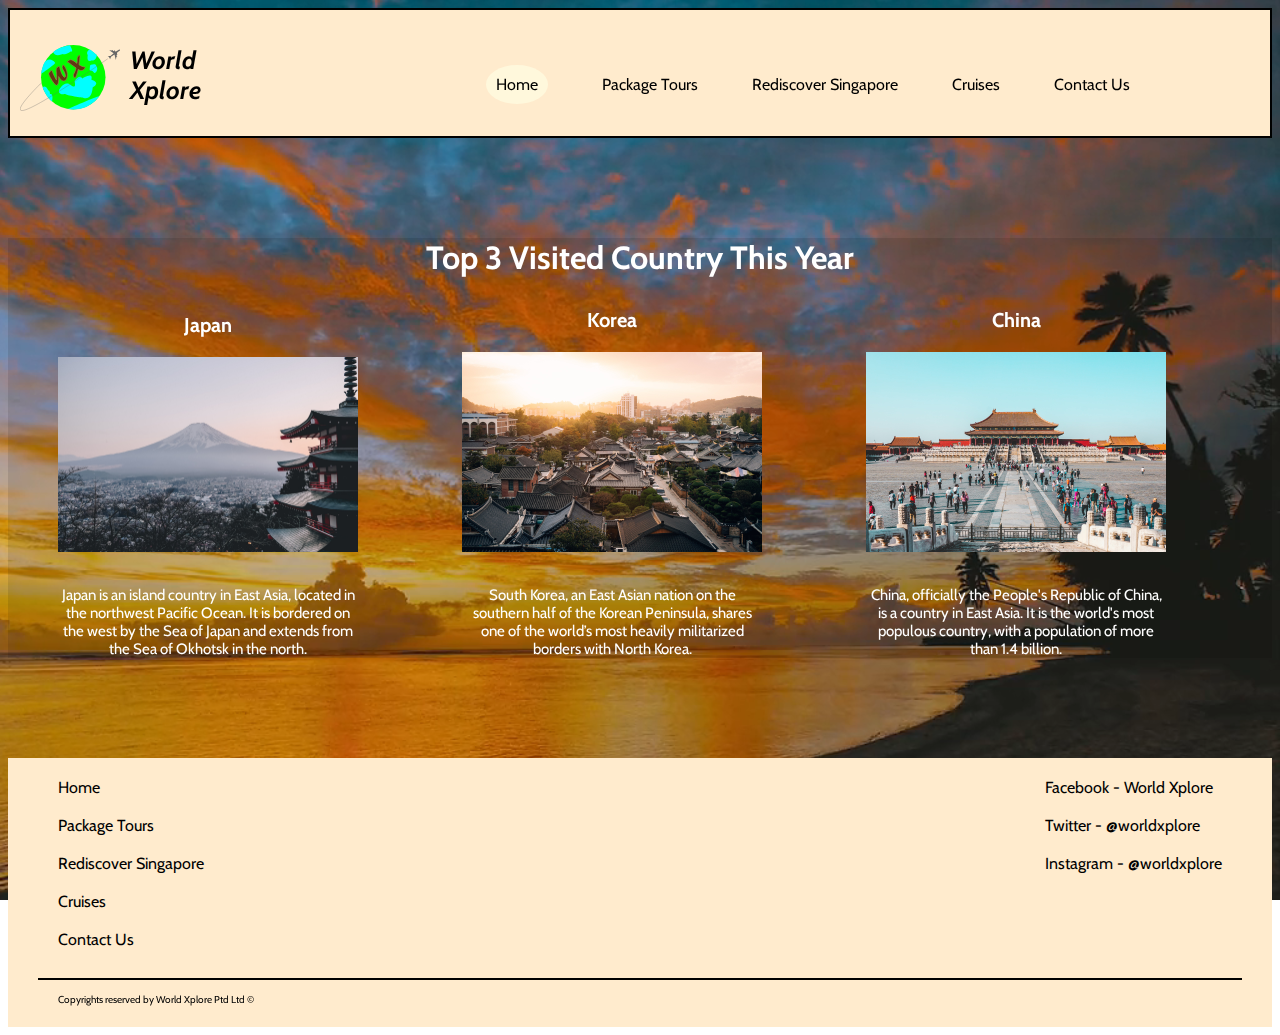
<file: index.html>
<!DOCTYPE html>
<html lang="en">
<head>
    <meta charset="UTF-8">
    <meta http-equiv="X-UA-Compatible" content="IE=edge">
    <meta name="viewport" content="width=device-width, initial-scale=1.0">
    <link rel="stylesheet" href="style.css">
    <link rel="preconnect" href="https://fonts.googleapis.com">
<link rel="preconnect" href="https://fonts.gstatic.com" crossorigin>
<link href="https://fonts.googleapis.com/css2?family=Cabin&display=swap" rel="stylesheet">
    <title>Home</title>
</head>
<body>
    <div id="myNav" class="overlay">
        <a href="javascript:void(0)" class="closebtn" onclick="closeNav()">&times;</a>
        <div class="overlay-content">
          <a href="index.html">Home</a>
          <div class="drop">
            <a>Package Tours</a>
          <div class="dropcontent">
            <a href="#">Germany</a>
            <a href="#">China</a>
            <a href="#">London</a> 
            </div>
            </div>
          <a href="#">Rediscover Singapore</a>
          <a href="cruises.html">Cruises</a>
          <a href="contact.html">Contact Us</a>
        </div>
      </div>
      <script>
        function openNav() {
          document.getElementById("myNav").style.width = "100%";
        }
        
        function closeNav() {
          document.getElementById("myNav").style.width = "0%";
        }
        </script>
    <header>
        <div class="menu" onclick="openNav()">
        <svg class="menu" viewBox="0 0 100 80" width="40" height="40">
            <rect width="50" height="10"></rect>
            <rect y="15" width="50" height="10"></rect>
            <rect y="30" width="50" height="10"></rect>
        </svg>
        </div>
        <div class="logo">
            <svg version="1.1" id="Layer_1" viewBox="0 0 77.47 50.92" style="enable-background:new 0 0 77.47 50.92;" xml:space="preserve">
                <style type="text/css">
                    .st0{fill:#00FF00;}
                    .st1{fill:#666666;}
                    .st2{fill:#603813;stroke:#A67C52;stroke-width:0.5;stroke-miterlimit:10;}
                    .st3{fill:#00FFFF;}
                    .st4{fill:none;stroke:#666666;stroke-width:0.25;stroke-miterlimit:10;}
                </style>
                <g>
                    <ellipse class="st0" cx="41.27" cy="25" rx="24.98" ry="25"/>
                </g>
                <path class="st1" d="M67.97,8.57c0,0,1.65,0.95,1.82,2.53l0.73-1.93l2.68-1.85l1.06,4.3L74.7,9.1l0.56,0.04l0-0.48l-0.5-0.06
                    l0.27-1.04l0.5,0.07l0.09-0.34l-0.53-0.21l0.21-1.3l2.12-1.45c0,0,0.3-0.87-0.5-0.86l-2.59,1.51l-0.84-0.15l0.05-0.66l-0.52-0.05
                    l-0.18,0.68l-0.87-0.3l0.06-0.5l-0.5-0.06l-0.09,0.34l-2.29-0.17l3.4,2.36l-2.49,1.97L67.97,8.57z"/>
                <g>
                    <path class="st2" d="M29.98,24.44l-0.03,0.02c0.05,0.99,0.04,1.92-0.01,2.8c-0.07,1.04-0.17,1.84-0.31,2.4
                        c-0.08,0.29-0.23,0.58-0.43,0.87c-0.2,0.29-0.4,0.5-0.61,0.62c-0.05,0.03-0.13,0.05-0.23,0.07c-0.1,0.01-0.2,0.01-0.28-0.03
                        c-0.42-0.13-1.04-0.73-1.87-1.79c-0.82-1.06-1.71-2.42-2.66-4.07c-0.77-1.34-1.19-2.29-1.25-2.84c-0.03-0.23,0-0.46,0.08-0.67
                        c0.08-0.21,0.24-0.46,0.47-0.75c0.2-0.26,0.42-0.51,0.67-0.74c0.24-0.23,0.44-0.4,0.6-0.49c0.14-0.08,0.28-0.11,0.4-0.09
                        c0.12,0.02,0.22,0.1,0.3,0.22c0.03,0.05,0.06,0.12,0.09,0.22c0.17,0.53,0.45,1.25,0.86,2.17c0.26,0.61,0.48,1.09,0.66,1.46
                        c0.18,0.37,0.44,0.87,0.77,1.49c0.33,0.63,0.67,1.24,1.01,1.84l0.05,0.01c0.06-0.43,0.1-0.92,0.12-1.48c0-0.21,0.01-0.4,0.02-0.58
                        c0.01-0.18,0.02-0.39,0.01-0.63c-0.01-0.55-0.03-1.08-0.08-1.58c-0.01-0.24-0.04-0.47-0.08-0.7c-0.22-2.14-0.25-3.43-0.09-3.87
                        c0.07-0.21,0.26-0.48,0.57-0.81c0.31-0.33,0.62-0.59,0.92-0.76c0.19-0.11,0.38-0.16,0.56-0.14s0.31,0.1,0.4,0.24
                        c0.08,0.13,0.16,0.44,0.25,0.91c0.18,0.92,0.45,1.88,0.81,2.88c0.36,1,0.75,1.86,1.16,2.57c0.83,1.45,1.53,2.01,2.09,1.68
                        c0.16-0.09,0.26-0.31,0.28-0.65c0.03-0.34-0.01-0.73-0.11-1.18c-0.1-0.44-0.25-0.94-0.46-1.48c-0.21-0.55-0.47-1.08-0.77-1.61
                        c-0.18-0.31-0.41-0.68-0.69-1.09c-0.08-0.11-0.15-0.22-0.2-0.32c-0.32-0.56-0.34-1.3-0.06-2.22c0.13-0.46,0.27-0.74,0.42-0.82
                        c0.35-0.2,0.91,0.36,1.67,1.68c0.54,0.94,0.96,1.9,1.25,2.87c0.34,1.18,0.5,2.25,0.47,3.23c-0.01,0.53-0.07,1.06-0.18,1.61
                        c-0.12,0.55-0.27,1.02-0.45,1.42c-0.24,0.51-0.59,0.9-1.04,1.16c-0.83,0.48-1.64,0.51-2.42,0.1s-1.56-1.3-2.34-2.65L29.98,24.44z"
                        />
                    <path class="st2" d="M40.15,15.44l-0.26-0.2c-0.14-0.08-0.39-0.26-0.75-0.54c-0.61-0.45-1.04-0.76-1.29-0.93s-0.48-0.28-0.66-0.33
                        c-0.1-0.01-0.22-0.02-0.35-0.02c-0.17-0.01-0.27-0.03-0.29-0.07c-0.02-0.04-0.02-0.08,0.01-0.15c0.04-0.14,0.23-0.38,0.57-0.7
                        s0.67-0.58,0.99-0.76c0.43-0.25,0.86-0.35,1.29-0.31s0.96,0.23,1.6,0.58c0.93,0.51,1.96,1.25,3.08,2.21
                        c0.07-0.38,0.12-0.76,0.14-1.13c0.03-0.37,0.05-0.79,0.06-1.27c0.03-0.58,0.04-0.93,0.05-1.06c0.01-0.13,0.03-0.29,0.05-0.47
                        c0.03-0.18,0.06-0.39,0.11-0.62c0.1-0.32,0.28-0.63,0.53-0.95c0.25-0.32,0.5-0.56,0.76-0.7c0.24-0.14,0.42-0.1,0.54,0.11
                        c0.08,0.14,0.12,0.44,0.11,0.92c-0.01,0.48-0.06,1.14-0.16,2s-0.25,1.97-0.44,3.33c0,0.02-0.01,0.09-0.02,0.2
                        c-0.01,0.11-0.03,0.23-0.05,0.36c-0.02,0.13-0.04,0.24-0.05,0.33c0.6,0.44,1.11,0.76,1.52,0.95c0.3,0.15,0.6,0.28,0.89,0.38
                        s0.59,0.19,0.9,0.26c0.37,0.1,0.75,0.16,1.15,0.17c0.16,0.02,0.25,0.05,0.28,0.09c0.04,0.07,0.04,0.16-0.01,0.27
                        c-0.07,0.25-0.19,0.52-0.36,0.8c-0.17,0.28-0.35,0.53-0.54,0.74c-0.19,0.21-0.39,0.37-0.6,0.49c-0.65,0.38-1.39,0.47-2.21,0.28
                        c-0.31-0.09-0.56-0.18-0.77-0.28c-0.21-0.1-0.51-0.28-0.9-0.54l-0.18,0.79c-0.33,1.43-0.71,2.7-1.12,3.8s-0.76,1.73-1.02,1.88
                        c-0.14,0.08-0.3,0.08-0.49-0.01s-0.34-0.25-0.47-0.47c-0.17-0.29-0.28-0.61-0.34-0.97c-0.06-0.36-0.06-0.65,0-0.89
                        c0.04-0.14,0.18-0.48,0.43-1.02c0.49-0.94,0.86-1.82,1.12-2.63c0.12-0.36,0.26-0.9,0.41-1.6l-2.71-1.9L40.15,15.44z"/>
                </g>
                <path class="st3" d="M25.67,5.47c0,0,4.39-4.2,12.98-5.33c0,0,3.6,5.86,0.6,4.86c0,0-4.39,2.99-6.19,1.99
                    C33.06,6.99,27.09,9.94,25.67,5.47z"/>
                <path class="st3" d="M19.39,12.93c0,0,2.87-2.93,5.87-0.93c0,0,2,1,2,2s-10.97,8.51-10.97,8.51S17.52,14.87,19.39,12.93z"/>
                <path class="st3" d="M24.8,43.8c0,0,1.45-6.8-1.55-5.8c0,0,0.03-3.06-1.48-3.03c0,0-1.94-4.28-4.23-2.12
                    C17.54,32.84,20.35,40.59,24.8,43.8z"/>
                <path class="st3" d="M30.25,35c0,0,4-8,9-4s3-3,3-3s4-6,6-2c0,0,9-6,7,1c0,0,8,2,1,6c0,0,0,10-7,8c0,0-14.17-1.97-14.08-2.98
                    C35.17,38.02,29.25,39,30.25,35z"/>
                <path class="st3" d="M54.03,3.5c0,0-3.32,1.39-1.54,4.44c0,0-1.23,6.05,2.77,4.05c0,0,3.58,0.91,4.29-4.05
                    C59.54,7.95,56.8,5,54.03,3.5z"/>
                <path class="st3" d="M58.25,15c0,0-4.09-0.13-4.04,1.43C54.25,18,53.25,20,55.25,20s1.74,3.35,3.87,0.68S58.25,15,58.25,15z"/>
                <path class="st3" d="M37.19,49.67c0,0,22.4-10.11,24.23-9.89C61.42,39.78,53.13,52.33,37.19,49.67z"/>
                <path class="st4" d="M16.65,29.25c0,0-60.97,59.15,51.32-18.55"/>
                </svg>
                <span class="title">World Xplore</span>
            </div>
    <nav>
        <a class="head selected" href="index.html">Home</a>
        <div class="dropdown">
            <a class="head">Package Tours</a>
        <div class="dropdown-content">
            <a href="#">Germany</a>
            <a href="#">China</a>
            <a href="#">London</a> 
        </div>
        </div>
        <a class="head" href="index.html">Rediscover Singapore</a>
        <a class="head" href="cruises.html">Cruises</a>
        <a class="head" href="contact.html">Contact Us</a>
    </nav>
</header>
<video autoplay muted loop class="background">
    <source src="videos/background.mp4" type="video/mp4">
</video>

<section>
    <h1>Top 3 Visited Country This Year</h1>
<article>
<div class="country">Japan</div>
<a href="#"><div class="container">
<img class="country" src="images/japan.jpg" alt="japan image" width="300"">
<div class="learn">Learn More > </div>
</div>
</a>
<div class="description">Japan is an island country in East Asia, located in the northwest Pacific Ocean. It is bordered on the west by the Sea of Japan and extends from the Sea of Okhotsk in the north.</div>
</article>
<article>
    <div class="country">Korea</div>
    <a href="#"><div class="container">
    <img class="country" src="images/korea.jpg" alt="korea image" width="300"">
    <div class="learn">Learn More > </div>
</div>
</a>
    <div class="description">South Korea, an East Asian nation on the southern half of the Korean Peninsula, shares one of the world’s most heavily militarized borders with North Korea.</div>
    </article>
<article>
        <div class="country">China</div>
        <a href="#"><div class="container">
        <img class="country" src="images/china.jpg" alt="china image" width="300"">
        <div class="learn">Learn More > </div>
</div>
</a>
        <div class="description">China, officially the People's Republic of China, is a country in East Asia. It is the world's most populous country, with a population of more than 1.4 billion.</div>
        </article>
</section>
    
<footer>
    <div class="nav">
    <a class="foot" href="index.html">Home</a><br><br>
    <a class="foot" href="index.html">Package Tours</a><br><br>
    <a class="foot" href="index.html">Rediscover Singapore</a><br><br>
    <a class="foot" href="cruises.html">Cruises</a><br><br>
    <a class="foot" href="contact.html">Contact Us</a><br>
</div>
<div class="social">
    <span class="foot">Facebook - World Xplore</span><br><br>
    <span class="foot">Twitter - @worldxplore</span><br><br>
    <span class="foot">Instagram - @worldxplore</span><br>
</div>
<div class="copyright">
    <hr>
    <span class="copyright">Copyrights reserved by World Xplore Ptd Ltd &copy;</span>
</div>
</footer>
</body>
</html>
</file>
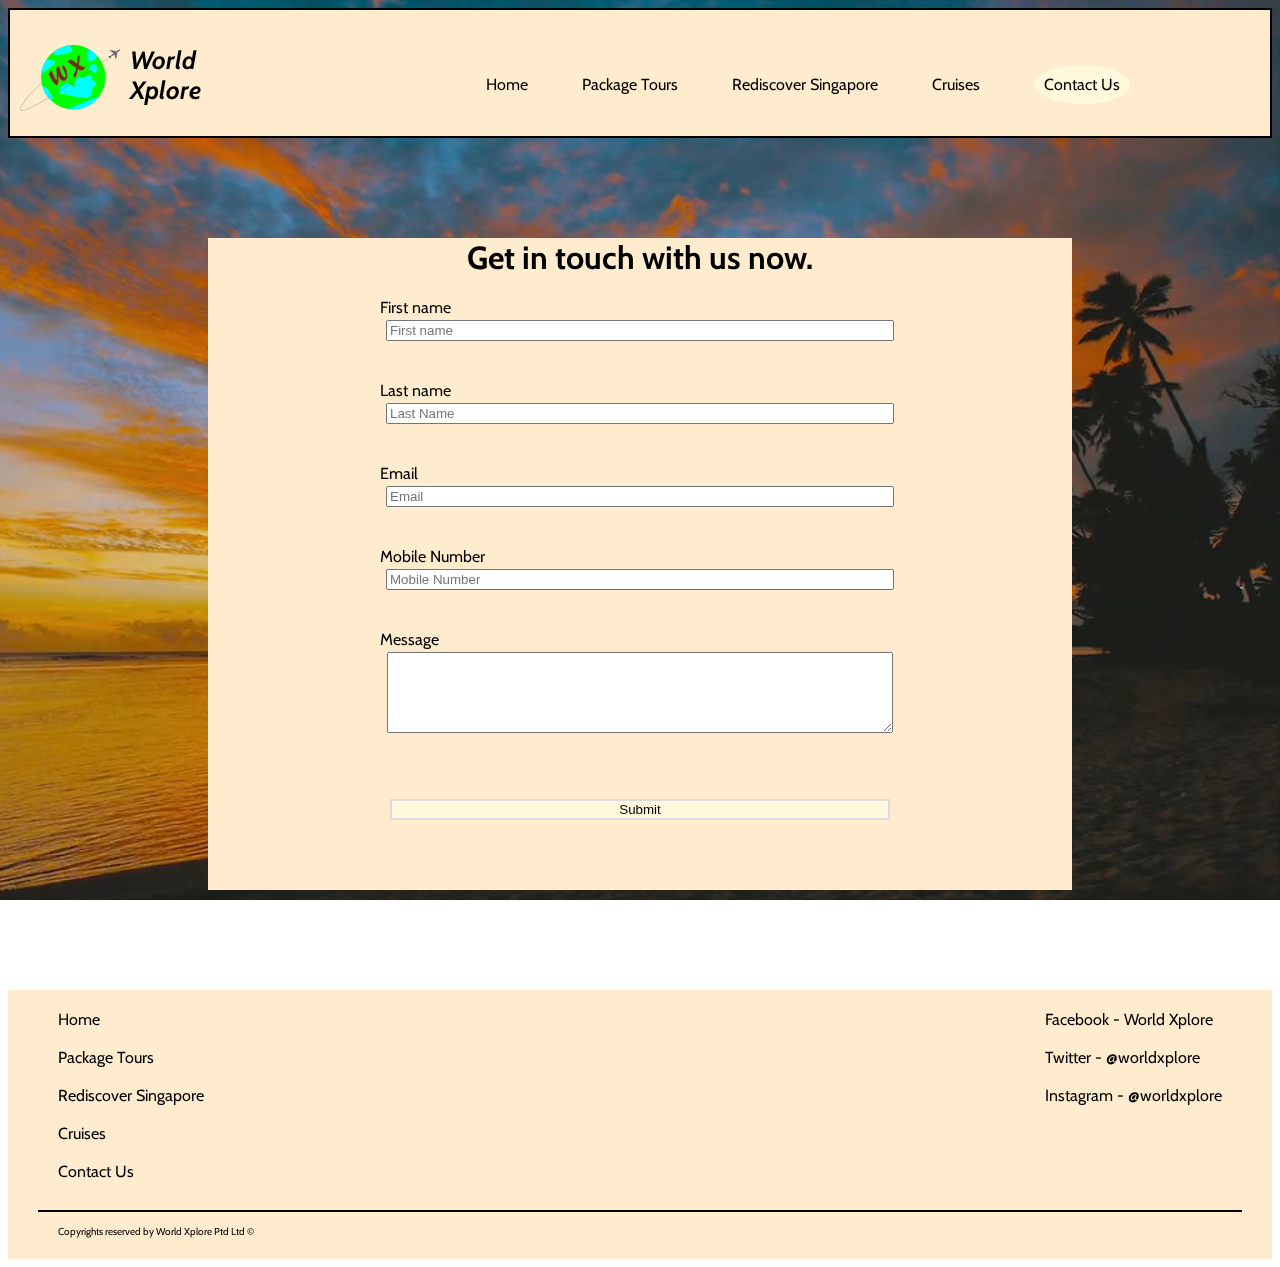
<file: contact.html>
<!DOCTYPE html>
<html lang="en">
<head>
    <meta charset="UTF-8">
    <meta http-equiv="X-UA-Compatible" content="IE=edge">
    <meta name="viewport" content="width=device-width, initial-scale=1.0">
    <link rel="stylesheet" href="style.css">
    <link rel="preconnect" href="https://fonts.googleapis.com">
<link rel="preconnect" href="https://fonts.gstatic.com" crossorigin>
<link href="https://fonts.googleapis.com/css2?family=Cabin&display=swap" rel="stylesheet">
    <title>Contact Us</title>
</head>
<body>
    <div id="myNav" class="overlay">
        <a href="javascript:void(0)" class="closebtn" onclick="closeNav()">&times;</a>
        <div class="overlay-content">
            <a href="index.html">Home</a>
            <div class="drop">
              <a>Package Tours</a>
            <div class="dropcontent">
              <a href="#">Germany</a>
              <a href="#">China</a>
              <a href="#">London</a> 
              </div>
              </div>
          <a href="#">Rediscover Singapore</a>
          <a href="cruises.html">Cruises</a>
          <a href="contact.html">Contact Us</a>
        </div>
      </div>
      <script>
        function openNav() {
          document.getElementById("myNav").style.width = "100%";
        }
        
        function closeNav() {
          document.getElementById("myNav").style.width = "0%";
        }
        </script>
        <header>
            <div class="menu" onclick="openNav()">
                <svg class="menu" viewBox="0 0 100 80" width="40" height="40">
                    <rect width="50" height="10"></rect>
                    <rect y="15" width="50" height="10"></rect>
                    <rect y="30" width="50" height="10"></rect>
                </svg>
                </div>
            <div class="logo">
                <svg version="1.1" id="Layer_1" viewBox="0 0 77.47 50.92" style="enable-background:new 0 0 77.47 50.92;" xml:space="preserve">
                    <style type="text/css">
                        .st0{fill:#00FF00;}
                        .st1{fill:#666666;}
                        .st2{fill:#603813;stroke:#A67C52;stroke-width:0.5;stroke-miterlimit:10;}
                        .st3{fill:#00FFFF;}
                        .st4{fill:none;stroke:#666666;stroke-width:0.25;stroke-miterlimit:10;}
                    </style>
                    <g>
                        <ellipse class="st0" cx="41.27" cy="25" rx="24.98" ry="25"/>
                    </g>
                    <path class="st1" d="M67.97,8.57c0,0,1.65,0.95,1.82,2.53l0.73-1.93l2.68-1.85l1.06,4.3L74.7,9.1l0.56,0.04l0-0.48l-0.5-0.06
                        l0.27-1.04l0.5,0.07l0.09-0.34l-0.53-0.21l0.21-1.3l2.12-1.45c0,0,0.3-0.87-0.5-0.86l-2.59,1.51l-0.84-0.15l0.05-0.66l-0.52-0.05
                        l-0.18,0.68l-0.87-0.3l0.06-0.5l-0.5-0.06l-0.09,0.34l-2.29-0.17l3.4,2.36l-2.49,1.97L67.97,8.57z"/>
                    <g>
                        <path class="st2" d="M29.98,24.44l-0.03,0.02c0.05,0.99,0.04,1.92-0.01,2.8c-0.07,1.04-0.17,1.84-0.31,2.4
                            c-0.08,0.29-0.23,0.58-0.43,0.87c-0.2,0.29-0.4,0.5-0.61,0.62c-0.05,0.03-0.13,0.05-0.23,0.07c-0.1,0.01-0.2,0.01-0.28-0.03
                            c-0.42-0.13-1.04-0.73-1.87-1.79c-0.82-1.06-1.71-2.42-2.66-4.07c-0.77-1.34-1.19-2.29-1.25-2.84c-0.03-0.23,0-0.46,0.08-0.67
                            c0.08-0.21,0.24-0.46,0.47-0.75c0.2-0.26,0.42-0.51,0.67-0.74c0.24-0.23,0.44-0.4,0.6-0.49c0.14-0.08,0.28-0.11,0.4-0.09
                            c0.12,0.02,0.22,0.1,0.3,0.22c0.03,0.05,0.06,0.12,0.09,0.22c0.17,0.53,0.45,1.25,0.86,2.17c0.26,0.61,0.48,1.09,0.66,1.46
                            c0.18,0.37,0.44,0.87,0.77,1.49c0.33,0.63,0.67,1.24,1.01,1.84l0.05,0.01c0.06-0.43,0.1-0.92,0.12-1.48c0-0.21,0.01-0.4,0.02-0.58
                            c0.01-0.18,0.02-0.39,0.01-0.63c-0.01-0.55-0.03-1.08-0.08-1.58c-0.01-0.24-0.04-0.47-0.08-0.7c-0.22-2.14-0.25-3.43-0.09-3.87
                            c0.07-0.21,0.26-0.48,0.57-0.81c0.31-0.33,0.62-0.59,0.92-0.76c0.19-0.11,0.38-0.16,0.56-0.14s0.31,0.1,0.4,0.24
                            c0.08,0.13,0.16,0.44,0.25,0.91c0.18,0.92,0.45,1.88,0.81,2.88c0.36,1,0.75,1.86,1.16,2.57c0.83,1.45,1.53,2.01,2.09,1.68
                            c0.16-0.09,0.26-0.31,0.28-0.65c0.03-0.34-0.01-0.73-0.11-1.18c-0.1-0.44-0.25-0.94-0.46-1.48c-0.21-0.55-0.47-1.08-0.77-1.61
                            c-0.18-0.31-0.41-0.68-0.69-1.09c-0.08-0.11-0.15-0.22-0.2-0.32c-0.32-0.56-0.34-1.3-0.06-2.22c0.13-0.46,0.27-0.74,0.42-0.82
                            c0.35-0.2,0.91,0.36,1.67,1.68c0.54,0.94,0.96,1.9,1.25,2.87c0.34,1.18,0.5,2.25,0.47,3.23c-0.01,0.53-0.07,1.06-0.18,1.61
                            c-0.12,0.55-0.27,1.02-0.45,1.42c-0.24,0.51-0.59,0.9-1.04,1.16c-0.83,0.48-1.64,0.51-2.42,0.1s-1.56-1.3-2.34-2.65L29.98,24.44z"
                            />
                        <path class="st2" d="M40.15,15.44l-0.26-0.2c-0.14-0.08-0.39-0.26-0.75-0.54c-0.61-0.45-1.04-0.76-1.29-0.93s-0.48-0.28-0.66-0.33
                            c-0.1-0.01-0.22-0.02-0.35-0.02c-0.17-0.01-0.27-0.03-0.29-0.07c-0.02-0.04-0.02-0.08,0.01-0.15c0.04-0.14,0.23-0.38,0.57-0.7
                            s0.67-0.58,0.99-0.76c0.43-0.25,0.86-0.35,1.29-0.31s0.96,0.23,1.6,0.58c0.93,0.51,1.96,1.25,3.08,2.21
                            c0.07-0.38,0.12-0.76,0.14-1.13c0.03-0.37,0.05-0.79,0.06-1.27c0.03-0.58,0.04-0.93,0.05-1.06c0.01-0.13,0.03-0.29,0.05-0.47
                            c0.03-0.18,0.06-0.39,0.11-0.62c0.1-0.32,0.28-0.63,0.53-0.95c0.25-0.32,0.5-0.56,0.76-0.7c0.24-0.14,0.42-0.1,0.54,0.11
                            c0.08,0.14,0.12,0.44,0.11,0.92c-0.01,0.48-0.06,1.14-0.16,2s-0.25,1.97-0.44,3.33c0,0.02-0.01,0.09-0.02,0.2
                            c-0.01,0.11-0.03,0.23-0.05,0.36c-0.02,0.13-0.04,0.24-0.05,0.33c0.6,0.44,1.11,0.76,1.52,0.95c0.3,0.15,0.6,0.28,0.89,0.38
                            s0.59,0.19,0.9,0.26c0.37,0.1,0.75,0.16,1.15,0.17c0.16,0.02,0.25,0.05,0.28,0.09c0.04,0.07,0.04,0.16-0.01,0.27
                            c-0.07,0.25-0.19,0.52-0.36,0.8c-0.17,0.28-0.35,0.53-0.54,0.74c-0.19,0.21-0.39,0.37-0.6,0.49c-0.65,0.38-1.39,0.47-2.21,0.28
                            c-0.31-0.09-0.56-0.18-0.77-0.28c-0.21-0.1-0.51-0.28-0.9-0.54l-0.18,0.79c-0.33,1.43-0.71,2.7-1.12,3.8s-0.76,1.73-1.02,1.88
                            c-0.14,0.08-0.3,0.08-0.49-0.01s-0.34-0.25-0.47-0.47c-0.17-0.29-0.28-0.61-0.34-0.97c-0.06-0.36-0.06-0.65,0-0.89
                            c0.04-0.14,0.18-0.48,0.43-1.02c0.49-0.94,0.86-1.82,1.12-2.63c0.12-0.36,0.26-0.9,0.41-1.6l-2.71-1.9L40.15,15.44z"/>
                    </g>
                    <path class="st3" d="M25.67,5.47c0,0,4.39-4.2,12.98-5.33c0,0,3.6,5.86,0.6,4.86c0,0-4.39,2.99-6.19,1.99
                        C33.06,6.99,27.09,9.94,25.67,5.47z"/>
                    <path class="st3" d="M19.39,12.93c0,0,2.87-2.93,5.87-0.93c0,0,2,1,2,2s-10.97,8.51-10.97,8.51S17.52,14.87,19.39,12.93z"/>
                    <path class="st3" d="M24.8,43.8c0,0,1.45-6.8-1.55-5.8c0,0,0.03-3.06-1.48-3.03c0,0-1.94-4.28-4.23-2.12
                        C17.54,32.84,20.35,40.59,24.8,43.8z"/>
                    <path class="st3" d="M30.25,35c0,0,4-8,9-4s3-3,3-3s4-6,6-2c0,0,9-6,7,1c0,0,8,2,1,6c0,0,0,10-7,8c0,0-14.17-1.97-14.08-2.98
                        C35.17,38.02,29.25,39,30.25,35z"/>
                    <path class="st3" d="M54.03,3.5c0,0-3.32,1.39-1.54,4.44c0,0-1.23,6.05,2.77,4.05c0,0,3.58,0.91,4.29-4.05
                        C59.54,7.95,56.8,5,54.03,3.5z"/>
                    <path class="st3" d="M58.25,15c0,0-4.09-0.13-4.04,1.43C54.25,18,53.25,20,55.25,20s1.74,3.35,3.87,0.68S58.25,15,58.25,15z"/>
                    <path class="st3" d="M37.19,49.67c0,0,22.4-10.11,24.23-9.89C61.42,39.78,53.13,52.33,37.19,49.67z"/>
                    <path class="st4" d="M16.65,29.25c0,0-60.97,59.15,51.32-18.55"/>
                    </svg>
                    <span class="title">World Xplore</span>
                </div>
        <nav>
            <a class="head" href="index.html">Home</a>
            <div class="dropdown">
                <a class="head">Package Tours</a>
            <div class="dropdown-content">
                <a href="#">Germany</a>
                <a href="#">China</a>
                <a href="#">London</a> 
            </div>
            </div>
            <a class="head" href="index.html">Rediscover Singapore</a>
            <a class="head" href="cruises.html">Cruises</a>
            <a class="head selected" href="contact.html">Contact Us</a>
        </nav>
    </header>
    <video autoplay muted loop class="background">
        <source src="videos/background.mp4" type="video/mp4">
    </video>
    
    <form>
        <h1 style="color: black;">Get in touch with us now.</h1>
        <label for="fname">First name</label><br>
        <input type="text" id="fname" name="fname" value="" placeholder="First name" focus required><br>
        <label for="lname">Last name</label><br>
        <input type="text" id="lname" name="lname" value="" placeholder="Last Name" required><br>
        <label for="email">Email</label><br>
        <input type="text" id="email" name="email" value="" placeholder="Email" required><br>
        <label for="mobile">Mobile Number</label><br>
        <input type="text" id="mobile" name="mobile" value="" placeholder="Mobile Number"><br>
        <label for="message">Message</label><br>
        
        <textarea id="message" name="message" rows="5" cols="50">
            
        </textarea><br><br>
        <input style="background-color:cornsilk; border: 2px solid gainsboro; cursor: pointer;" type="submit" value="Submit">
    </form>






    <footer>
        <div class="nav">
        <a class="foot" href="index.html">Home</a><br><br>
        <a class="foot" href="index.html">Package Tours</a><br><br>
        <a class="foot" href="index.html">Rediscover Singapore</a><br><br>
        <a class="foot" href="cruises.html">Cruises</a><br><br>
        <a class="foot" href="contact.html">Contact Us</a><br>
    </div>
    <div class="social">
        <span class="foot">Facebook - World Xplore</span><br><br>
        <span class="foot">Twitter - @worldxplore</span><br><br>
        <span class="foot">Instagram - @worldxplore</span><br>
    </div>
    <div class="copyright">
        <hr>
        <span class="copyright">Copyrights reserved by World Xplore Ptd Ltd &copy;</span>
    </div>
    </footer>
</body>
</html>
</file>
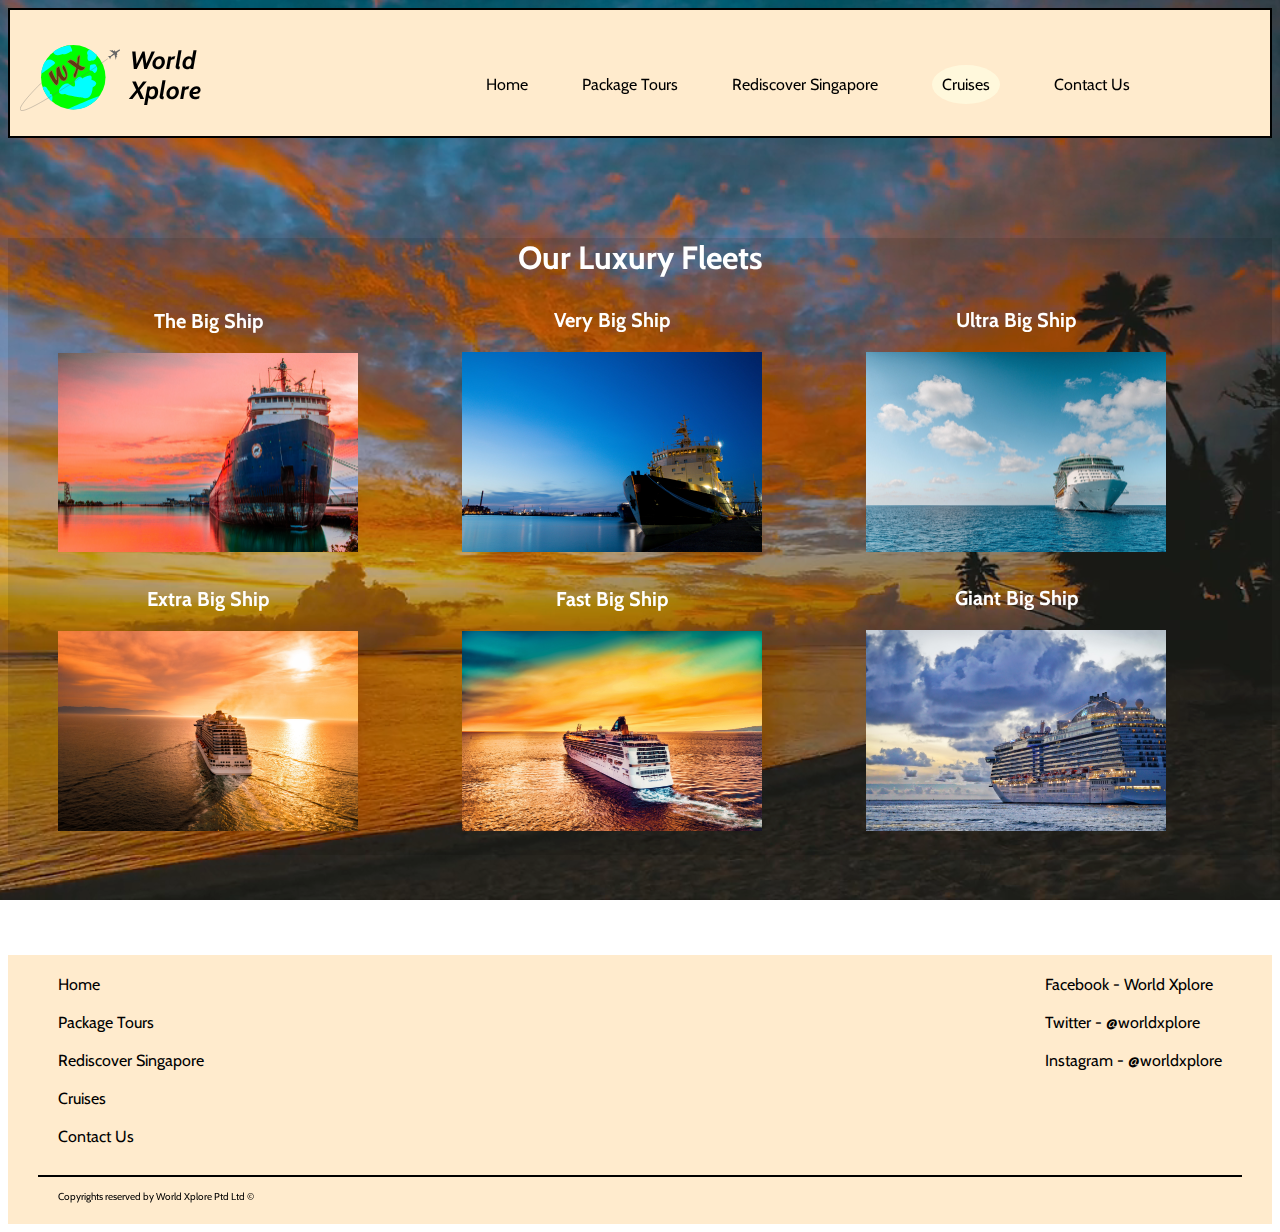
<file: cruises.html>
<!DOCTYPE html>
<html lang="en">

<head>
    <meta charset="UTF-8">
    <meta http-equiv="X-UA-Compatible" content="IE=edge">
    <meta name="viewport" content="width=device-width, initial-scale=1.0">
    <link rel="stylesheet" href="style.css">
    <link rel="preconnect" href="https://fonts.googleapis.com">
    <link rel="preconnect" href="https://fonts.gstatic.com" crossorigin>
    <link href="https://fonts.googleapis.com/css2?family=Cabin&display=swap" rel="stylesheet">
    <title>Cruises</title>
</head>

<body>
    <div id="myNav" class="overlay">
        <a href="javascript:void(0)" class="closebtn" onclick="closeNav()">&times;</a>
        <div class="overlay-content">
            <a href="index.html">Home</a>
            <div class="drop">
                <a>Package Tours</a>
                <div class="dropcontent">
                    <a href="#">Germany</a>
                    <a href="#">China</a>
                    <a href="#">London</a>
                </div>
            </div>
            <a href="#">Rediscover Singapore</a>
            <a href="cruises.html">Cruises</a>
            <a href="contact.html">Contact Us</a>
        </div>
    </div>
    <script>
        function openNav() {
            document.getElementById("myNav").style.width = "100%";
        }

        function closeNav() {
            document.getElementById("myNav").style.width = "0%";
        }
    </script>
    <header>
        <div class="menu" onclick="openNav()">
            <svg class="menu" viewBox="0 0 100 80" width="40" height="40">
                <rect width="50" height="10"></rect>
                <rect y="15" width="50" height="10"></rect>
                <rect y="30" width="50" height="10"></rect>
            </svg>
        </div>
        <div class="logo">
            <svg version="1.1" id="Layer_1" viewBox="0 0 77.47 50.92" style="enable-background:new 0 0 77.47 50.92;"
                xml:space="preserve">
                <style type="text/css">
                    .st0 {
                        fill: #00FF00;
                    }

                    .st1 {
                        fill: #666666;
                    }

                    .st2 {
                        fill: #603813;
                        stroke: #A67C52;
                        stroke-width: 0.5;
                        stroke-miterlimit: 10;
                    }

                    .st3 {
                        fill: #00FFFF;
                    }

                    .st4 {
                        fill: none;
                        stroke: #666666;
                        stroke-width: 0.25;
                        stroke-miterlimit: 10;
                    }
                </style>
                <g>
                    <ellipse class="st0" cx="41.27" cy="25" rx="24.98" ry="25" />
                </g>
                <path class="st1"
                    d="M67.97,8.57c0,0,1.65,0.95,1.82,2.53l0.73-1.93l2.68-1.85l1.06,4.3L74.7,9.1l0.56,0.04l0-0.48l-0.5-0.06
                        l0.27-1.04l0.5,0.07l0.09-0.34l-0.53-0.21l0.21-1.3l2.12-1.45c0,0,0.3-0.87-0.5-0.86l-2.59,1.51l-0.84-0.15l0.05-0.66l-0.52-0.05
                        l-0.18,0.68l-0.87-0.3l0.06-0.5l-0.5-0.06l-0.09,0.34l-2.29-0.17l3.4,2.36l-2.49,1.97L67.97,8.57z" />
                <g>
                    <path class="st2"
                        d="M29.98,24.44l-0.03,0.02c0.05,0.99,0.04,1.92-0.01,2.8c-0.07,1.04-0.17,1.84-0.31,2.4
                            c-0.08,0.29-0.23,0.58-0.43,0.87c-0.2,0.29-0.4,0.5-0.61,0.62c-0.05,0.03-0.13,0.05-0.23,0.07c-0.1,0.01-0.2,0.01-0.28-0.03
                            c-0.42-0.13-1.04-0.73-1.87-1.79c-0.82-1.06-1.71-2.42-2.66-4.07c-0.77-1.34-1.19-2.29-1.25-2.84c-0.03-0.23,0-0.46,0.08-0.67
                            c0.08-0.21,0.24-0.46,0.47-0.75c0.2-0.26,0.42-0.51,0.67-0.74c0.24-0.23,0.44-0.4,0.6-0.49c0.14-0.08,0.28-0.11,0.4-0.09
                            c0.12,0.02,0.22,0.1,0.3,0.22c0.03,0.05,0.06,0.12,0.09,0.22c0.17,0.53,0.45,1.25,0.86,2.17c0.26,0.61,0.48,1.09,0.66,1.46
                            c0.18,0.37,0.44,0.87,0.77,1.49c0.33,0.63,0.67,1.24,1.01,1.84l0.05,0.01c0.06-0.43,0.1-0.92,0.12-1.48c0-0.21,0.01-0.4,0.02-0.58
                            c0.01-0.18,0.02-0.39,0.01-0.63c-0.01-0.55-0.03-1.08-0.08-1.58c-0.01-0.24-0.04-0.47-0.08-0.7c-0.22-2.14-0.25-3.43-0.09-3.87
                            c0.07-0.21,0.26-0.48,0.57-0.81c0.31-0.33,0.62-0.59,0.92-0.76c0.19-0.11,0.38-0.16,0.56-0.14s0.31,0.1,0.4,0.24
                            c0.08,0.13,0.16,0.44,0.25,0.91c0.18,0.92,0.45,1.88,0.81,2.88c0.36,1,0.75,1.86,1.16,2.57c0.83,1.45,1.53,2.01,2.09,1.68
                            c0.16-0.09,0.26-0.31,0.28-0.65c0.03-0.34-0.01-0.73-0.11-1.18c-0.1-0.44-0.25-0.94-0.46-1.48c-0.21-0.55-0.47-1.08-0.77-1.61
                            c-0.18-0.31-0.41-0.68-0.69-1.09c-0.08-0.11-0.15-0.22-0.2-0.32c-0.32-0.56-0.34-1.3-0.06-2.22c0.13-0.46,0.27-0.74,0.42-0.82
                            c0.35-0.2,0.91,0.36,1.67,1.68c0.54,0.94,0.96,1.9,1.25,2.87c0.34,1.18,0.5,2.25,0.47,3.23c-0.01,0.53-0.07,1.06-0.18,1.61
                            c-0.12,0.55-0.27,1.02-0.45,1.42c-0.24,0.51-0.59,0.9-1.04,1.16c-0.83,0.48-1.64,0.51-2.42,0.1s-1.56-1.3-2.34-2.65L29.98,24.44z" />
                    <path class="st2"
                        d="M40.15,15.44l-0.26-0.2c-0.14-0.08-0.39-0.26-0.75-0.54c-0.61-0.45-1.04-0.76-1.29-0.93s-0.48-0.28-0.66-0.33
                            c-0.1-0.01-0.22-0.02-0.35-0.02c-0.17-0.01-0.27-0.03-0.29-0.07c-0.02-0.04-0.02-0.08,0.01-0.15c0.04-0.14,0.23-0.38,0.57-0.7
                            s0.67-0.58,0.99-0.76c0.43-0.25,0.86-0.35,1.29-0.31s0.96,0.23,1.6,0.58c0.93,0.51,1.96,1.25,3.08,2.21
                            c0.07-0.38,0.12-0.76,0.14-1.13c0.03-0.37,0.05-0.79,0.06-1.27c0.03-0.58,0.04-0.93,0.05-1.06c0.01-0.13,0.03-0.29,0.05-0.47
                            c0.03-0.18,0.06-0.39,0.11-0.62c0.1-0.32,0.28-0.63,0.53-0.95c0.25-0.32,0.5-0.56,0.76-0.7c0.24-0.14,0.42-0.1,0.54,0.11
                            c0.08,0.14,0.12,0.44,0.11,0.92c-0.01,0.48-0.06,1.14-0.16,2s-0.25,1.97-0.44,3.33c0,0.02-0.01,0.09-0.02,0.2
                            c-0.01,0.11-0.03,0.23-0.05,0.36c-0.02,0.13-0.04,0.24-0.05,0.33c0.6,0.44,1.11,0.76,1.52,0.95c0.3,0.15,0.6,0.28,0.89,0.38
                            s0.59,0.19,0.9,0.26c0.37,0.1,0.75,0.16,1.15,0.17c0.16,0.02,0.25,0.05,0.28,0.09c0.04,0.07,0.04,0.16-0.01,0.27
                            c-0.07,0.25-0.19,0.52-0.36,0.8c-0.17,0.28-0.35,0.53-0.54,0.74c-0.19,0.21-0.39,0.37-0.6,0.49c-0.65,0.38-1.39,0.47-2.21,0.28
                            c-0.31-0.09-0.56-0.18-0.77-0.28c-0.21-0.1-0.51-0.28-0.9-0.54l-0.18,0.79c-0.33,1.43-0.71,2.7-1.12,3.8s-0.76,1.73-1.02,1.88
                            c-0.14,0.08-0.3,0.08-0.49-0.01s-0.34-0.25-0.47-0.47c-0.17-0.29-0.28-0.61-0.34-0.97c-0.06-0.36-0.06-0.65,0-0.89
                            c0.04-0.14,0.18-0.48,0.43-1.02c0.49-0.94,0.86-1.82,1.12-2.63c0.12-0.36,0.26-0.9,0.41-1.6l-2.71-1.9L40.15,15.44z" />
                </g>
                <path class="st3" d="M25.67,5.47c0,0,4.39-4.2,12.98-5.33c0,0,3.6,5.86,0.6,4.86c0,0-4.39,2.99-6.19,1.99
                        C33.06,6.99,27.09,9.94,25.67,5.47z" />
                <path class="st3"
                    d="M19.39,12.93c0,0,2.87-2.93,5.87-0.93c0,0,2,1,2,2s-10.97,8.51-10.97,8.51S17.52,14.87,19.39,12.93z" />
                <path class="st3" d="M24.8,43.8c0,0,1.45-6.8-1.55-5.8c0,0,0.03-3.06-1.48-3.03c0,0-1.94-4.28-4.23-2.12
                        C17.54,32.84,20.35,40.59,24.8,43.8z" />
                <path class="st3" d="M30.25,35c0,0,4-8,9-4s3-3,3-3s4-6,6-2c0,0,9-6,7,1c0,0,8,2,1,6c0,0,0,10-7,8c0,0-14.17-1.97-14.08-2.98
                        C35.17,38.02,29.25,39,30.25,35z" />
                <path class="st3" d="M54.03,3.5c0,0-3.32,1.39-1.54,4.44c0,0-1.23,6.05,2.77,4.05c0,0,3.58,0.91,4.29-4.05
                        C59.54,7.95,56.8,5,54.03,3.5z" />
                <path class="st3"
                    d="M58.25,15c0,0-4.09-0.13-4.04,1.43C54.25,18,53.25,20,55.25,20s1.74,3.35,3.87,0.68S58.25,15,58.25,15z" />
                <path class="st3" d="M37.19,49.67c0,0,22.4-10.11,24.23-9.89C61.42,39.78,53.13,52.33,37.19,49.67z" />
                <path class="st4" d="M16.65,29.25c0,0-60.97,59.15,51.32-18.55" />
            </svg>
            <span class="title">World Xplore</span>
        </div>
        <nav>
            <a class="head" href="index.html">Home</a>
            <div class="dropdown">
                <a class="head">Package Tours</a>
                <div class="dropdown-content">
                    <a href="#">Germany</a>
                    <a href="#">China</a>
                    <a href="#">London</a>
                </div>
            </div>
            <a class="head" href="index.html">Rediscover Singapore</a>
            <a class="head selected" href="cruises.html">Cruises</a>
            <a class="head" href="contact.html">Contact Us</a>
        </nav>
    </header>
    <video autoplay muted loop class="background">
        <source src="videos/background.mp4" type="video/mp4">
    </video>


    <section>
        <h1>Our Luxury Fleets</h1>
        <article>
            <div class="country">The Big Ship</div>
            <a href="#">
                <div class="container">
                    <img class="country" src="images/ship1.jpg" alt="ship image" width="300"">
                <div class=" learn">Learn More >
                </div>
                </div>
            </a>
        </article>
        <article>
            <div class="country">Very Big Ship</div>
            <a href="#">
                <div class="container">
                    <img class="country" src="images/ship2.jpg" alt="ship image" width="300"">
                <div class=" learn">Learn More >
                </div>
                </div>
            </a>
        </article>
        <article>
            <div class="country">Ultra Big Ship</div>
            <a href="#">
                <div class="container">
                    <img class="country" src="images/ship3.jpg" alt="ship image" width="300"">
                <div class=" learn">Learn More >
                </div>
                </div>
            </a>
        </article>
        <article>
            <div class="country">Extra Big Ship</div>
            <a href="#">
                <div class="container">
                    <img class="country" src="images/ship4.jpg" alt="ship image" width="300"">
                <div class=" learn">Learn More >
                </div>
                </div>
            </a>
        </article>
        <article>
            <div class="country">Fast Big Ship</div>
            <a href="#">
                <div class="container">
                    <img class="country" src="images/ship5.jpg" alt="ship image" width="300"">
                <div class=" learn">Learn More >
                </div>
                </div>
            </a>
        </article>
        <article>
            <div class="country">Giant Big Ship</div>
            <a href="#">
                <div class="container">
                    <img class="country" src="images/ship6.jpg" alt="ship image" width="300"">
                <div class=" learn">Learn More >
                </div>
                </div>
            </a>
        </article>
    </section>







    <footer>
        <div class="nav">
            <a class="foot" href="index.html">Home</a><br><br>
            <a class="foot" href="index.html">Package Tours</a><br><br>
            <a class="foot" href="index.html">Rediscover Singapore</a><br><br>
            <a class="foot" href="cruises.html">Cruises</a><br><br>
            <a class="foot" href="contact.html">Contact Us</a><br>
        </div>
        <div class="social">
            <span class="foot">Facebook - World Xplore</span><br><br>
            <span class="foot">Twitter - @worldxplore</span><br><br>
            <span class="foot">Instagram - @worldxplore</span><br>
        </div>
        <div class="copyright">
            <hr>
            <span class="copyright">Copyrights reserved by World Xplore Ptd Ltd &copy;</span>
        </div>
    </footer>
</body>

</html>
</file>
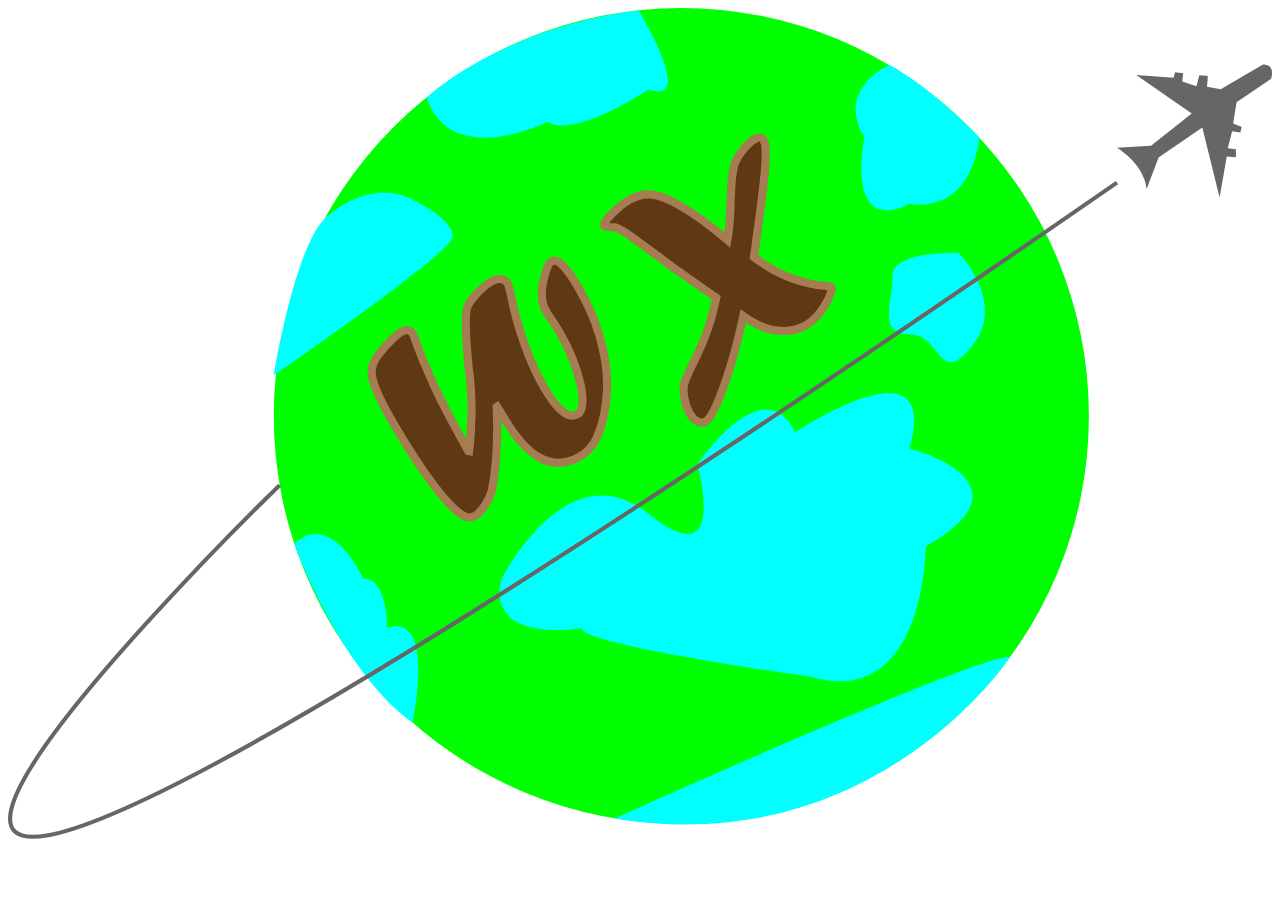
<file: logo.html>
<!DOCTYPE html>
<html lang="en">
<head>
    <meta charset="UTF-8">
    <meta http-equiv="X-UA-Compatible" content="IE=edge">
    <meta name="viewport" content="width=device-width, initial-scale=1.0">
    <title>Document</title>
</head>
<body>
    <svg version="1.1" id="Layer_1" viewBox="0 0 77.47 50.92" style="enable-background:new 0 0 77.47 50.92;" xml:space="preserve">
<style type="text/css">
	.st0{fill:#00FF00;}
	.st1{fill:#666666;}
	.st2{fill:#603813;stroke:#A67C52;stroke-width:0.5;stroke-miterlimit:10;}
	.st3{fill:#00FFFF;}
	.st4{fill:none;stroke:#666666;stroke-width:0.25;stroke-miterlimit:10;}
</style>
<g>
	<ellipse class="st0" cx="41.27" cy="25" rx="24.98" ry="25"/>
</g>
<path class="st1" d="M67.97,8.57c0,0,1.65,0.95,1.82,2.53l0.73-1.93l2.68-1.85l1.06,4.3L74.7,9.1l0.56,0.04l0-0.48l-0.5-0.06
	l0.27-1.04l0.5,0.07l0.09-0.34l-0.53-0.21l0.21-1.3l2.12-1.45c0,0,0.3-0.87-0.5-0.86l-2.59,1.51l-0.84-0.15l0.05-0.66l-0.52-0.05
	l-0.18,0.68l-0.87-0.3l0.06-0.5l-0.5-0.06l-0.09,0.34l-2.29-0.17l3.4,2.36l-2.49,1.97L67.97,8.57z"/>
<g>
	<path class="st2" d="M29.98,24.44l-0.03,0.02c0.05,0.99,0.04,1.92-0.01,2.8c-0.07,1.04-0.17,1.84-0.31,2.4
		c-0.08,0.29-0.23,0.58-0.43,0.87c-0.2,0.29-0.4,0.5-0.61,0.62c-0.05,0.03-0.13,0.05-0.23,0.07c-0.1,0.01-0.2,0.01-0.28-0.03
		c-0.42-0.13-1.04-0.73-1.87-1.79c-0.82-1.06-1.71-2.42-2.66-4.07c-0.77-1.34-1.19-2.29-1.25-2.84c-0.03-0.23,0-0.46,0.08-0.67
		c0.08-0.21,0.24-0.46,0.47-0.75c0.2-0.26,0.42-0.51,0.67-0.74c0.24-0.23,0.44-0.4,0.6-0.49c0.14-0.08,0.28-0.11,0.4-0.09
		c0.12,0.02,0.22,0.1,0.3,0.22c0.03,0.05,0.06,0.12,0.09,0.22c0.17,0.53,0.45,1.25,0.86,2.17c0.26,0.61,0.48,1.09,0.66,1.46
		c0.18,0.37,0.44,0.87,0.77,1.49c0.33,0.63,0.67,1.24,1.01,1.84l0.05,0.01c0.06-0.43,0.1-0.92,0.12-1.48c0-0.21,0.01-0.4,0.02-0.58
		c0.01-0.18,0.02-0.39,0.01-0.63c-0.01-0.55-0.03-1.08-0.08-1.58c-0.01-0.24-0.04-0.47-0.08-0.7c-0.22-2.14-0.25-3.43-0.09-3.87
		c0.07-0.21,0.26-0.48,0.57-0.81c0.31-0.33,0.62-0.59,0.92-0.76c0.19-0.11,0.38-0.16,0.56-0.14s0.31,0.1,0.4,0.24
		c0.08,0.13,0.16,0.44,0.25,0.91c0.18,0.92,0.45,1.88,0.81,2.88c0.36,1,0.75,1.86,1.16,2.57c0.83,1.45,1.53,2.01,2.09,1.68
		c0.16-0.09,0.26-0.31,0.28-0.65c0.03-0.34-0.01-0.73-0.11-1.18c-0.1-0.44-0.25-0.94-0.46-1.48c-0.21-0.55-0.47-1.08-0.77-1.61
		c-0.18-0.31-0.41-0.68-0.69-1.09c-0.08-0.11-0.15-0.22-0.2-0.32c-0.32-0.56-0.34-1.3-0.06-2.22c0.13-0.46,0.27-0.74,0.42-0.82
		c0.35-0.2,0.91,0.36,1.67,1.68c0.54,0.94,0.96,1.9,1.25,2.87c0.34,1.18,0.5,2.25,0.47,3.23c-0.01,0.53-0.07,1.06-0.18,1.61
		c-0.12,0.55-0.27,1.02-0.45,1.42c-0.24,0.51-0.59,0.9-1.04,1.16c-0.83,0.48-1.64,0.51-2.42,0.1s-1.56-1.3-2.34-2.65L29.98,24.44z"
		/>
	<path class="st2" d="M40.15,15.44l-0.26-0.2c-0.14-0.08-0.39-0.26-0.75-0.54c-0.61-0.45-1.04-0.76-1.29-0.93s-0.48-0.28-0.66-0.33
		c-0.1-0.01-0.22-0.02-0.35-0.02c-0.17-0.01-0.27-0.03-0.29-0.07c-0.02-0.04-0.02-0.08,0.01-0.15c0.04-0.14,0.23-0.38,0.57-0.7
		s0.67-0.58,0.99-0.76c0.43-0.25,0.86-0.35,1.29-0.31s0.96,0.23,1.6,0.58c0.93,0.51,1.96,1.25,3.08,2.21
		c0.07-0.38,0.12-0.76,0.14-1.13c0.03-0.37,0.05-0.79,0.06-1.27c0.03-0.58,0.04-0.93,0.05-1.06c0.01-0.13,0.03-0.29,0.05-0.47
		c0.03-0.18,0.06-0.39,0.11-0.62c0.1-0.32,0.28-0.63,0.53-0.95c0.25-0.32,0.5-0.56,0.76-0.7c0.24-0.14,0.42-0.1,0.54,0.11
		c0.08,0.14,0.12,0.44,0.11,0.92c-0.01,0.48-0.06,1.14-0.16,2s-0.25,1.97-0.44,3.33c0,0.02-0.01,0.09-0.02,0.2
		c-0.01,0.11-0.03,0.23-0.05,0.36c-0.02,0.13-0.04,0.24-0.05,0.33c0.6,0.44,1.11,0.76,1.52,0.95c0.3,0.15,0.6,0.28,0.89,0.38
		s0.59,0.19,0.9,0.26c0.37,0.1,0.75,0.16,1.15,0.17c0.16,0.02,0.25,0.05,0.28,0.09c0.04,0.07,0.04,0.16-0.01,0.27
		c-0.07,0.25-0.19,0.52-0.36,0.8c-0.17,0.28-0.35,0.53-0.54,0.74c-0.19,0.21-0.39,0.37-0.6,0.49c-0.65,0.38-1.39,0.47-2.21,0.28
		c-0.31-0.09-0.56-0.18-0.77-0.28c-0.21-0.1-0.51-0.28-0.9-0.54l-0.18,0.79c-0.33,1.43-0.71,2.7-1.12,3.8s-0.76,1.73-1.02,1.88
		c-0.14,0.08-0.3,0.08-0.49-0.01s-0.34-0.25-0.47-0.47c-0.17-0.29-0.28-0.61-0.34-0.97c-0.06-0.36-0.06-0.65,0-0.89
		c0.04-0.14,0.18-0.48,0.43-1.02c0.49-0.94,0.86-1.82,1.12-2.63c0.12-0.36,0.26-0.9,0.41-1.6l-2.71-1.9L40.15,15.44z"/>
</g>
<path class="st3" d="M25.67,5.47c0,0,4.39-4.2,12.98-5.33c0,0,3.6,5.86,0.6,4.86c0,0-4.39,2.99-6.19,1.99
	C33.06,6.99,27.09,9.94,25.67,5.47z"/>
<path class="st3" d="M19.39,12.93c0,0,2.87-2.93,5.87-0.93c0,0,2,1,2,2s-10.97,8.51-10.97,8.51S17.52,14.87,19.39,12.93z"/>
<path class="st3" d="M24.8,43.8c0,0,1.45-6.8-1.55-5.8c0,0,0.03-3.06-1.48-3.03c0,0-1.94-4.28-4.23-2.12
	C17.54,32.84,20.35,40.59,24.8,43.8z"/>
<path class="st3" d="M30.25,35c0,0,4-8,9-4s3-3,3-3s4-6,6-2c0,0,9-6,7,1c0,0,8,2,1,6c0,0,0,10-7,8c0,0-14.17-1.97-14.08-2.98
	C35.17,38.02,29.25,39,30.25,35z"/>
<path class="st3" d="M54.03,3.5c0,0-3.32,1.39-1.54,4.44c0,0-1.23,6.05,2.77,4.05c0,0,3.58,0.91,4.29-4.05
	C59.54,7.95,56.8,5,54.03,3.5z"/>
<path class="st3" d="M58.25,15c0,0-4.09-0.13-4.04,1.43C54.25,18,53.25,20,55.25,20s1.74,3.35,3.87,0.68S58.25,15,58.25,15z"/>
<path class="st3" d="M37.19,49.67c0,0,22.4-10.11,24.23-9.89C61.42,39.78,53.13,52.33,37.19,49.67z"/>
<path class="st4" d="M16.65,29.25c0,0-60.97,59.15,51.32-18.55"/>
</svg>
</body>
</html>
</file>
<file: style.css>
.logo{
    display: flex;
}

svg{
    width:100px;
}

.logo:hover{
    animation: animate 2s linear 0s infinite alternate;
}

@keyframes animate{
    0%{
        
    }
    50%{
        transform: translateY(-10px);
    }
    100%{

    }
}

body{
    font-family: 'Cabin', sans-serif;
}

.menu{
    display: none;
}

.title{
    word-wrap: break-word;
    width: 100px;
    font-family: 'Cabin', sans-serif;
    font-weight: bold;
    font-style: italic;
    font-size:25px;
    margin-left:10px;
}

nav{
    position: absolute;
    top: 75px;
    right:100px;
}

.background{
    position:fixed;
    bottom:0;
    right:0;
    min-width: 100%;
    min-height: 100%;
    z-index:-1;
}

header{
    padding-top:35px;
    padding-left:10px;
    padding-right:10px;
    padding-bottom:25px;
    display: flex;
    background-color: blanchedalmond;
    border:2px solid black;
}

footer{
    background-color: blanchedalmond;
    padding-left:30px;
    margin-top:100px;
    padding-top:20px;
    padding-bottom: 20px;
}

a.head{
    margin-right:50px;
    font-family: 'Cabin', sans-serif;
    text-decoration: none;
    color: black;
    cursor: pointer;
}

a.selected{
    background-color: cornsilk;
    border-radius: 50%;
    padding:10px;
}

a:hover{
    background-color: cornsilk;
    border-radius: 50%;
}

a.foot{
    font-family: 'Cabin', sans-serif;
    text-decoration: none;
    color: black;
    margin-left:20px;
}

span.foot{
    margin-right: 50px;
}

div.social{
float:right;
}
div.nav{
float:left;
}
span.copyright{
    font-size:10px;
    margin-top:10px;
    margin-left:20px;
}
div.copyright{
    margin-top:200px;
}

hr{
    border:1px solid black;
    background-color: black;
    margin-right: 30px;
    margin-top:30px;
}

h1{
    text-align: center;
    margin-top:100px;
    color:white;
}

section{
    background: rgba(0, 0, 0, 0.1)
}

article{
    padding-top:10px;
    text-align: center;
    display: inline-block;
    margin-left:50px;
    margin-right: 50px;
}

.country{
    margin-bottom:20px;
    font-weight: bold;
    font-size:20px;
    color:white;
}

.description{
    color:white;
    font-size:15px;
    word-wrap: break-word;
    width: 300px;
    margin-top:10px;
}

.dropdown{
    position: relative;
    display: inline-block;
}

.dropdown-content{
    display: none;
    position: absolute;
    background-color: blanchedalmond;
    min-width: 160px;
    box-shadow: 0px 8px 16px 0px;
    z-index: 1;
}

.dropdown:hover .dropdown-content {
    display: block;
  }

.dropdown-content a {
  color: black;
  padding: 12px 16px;
  text-decoration: none;
  display: block;
}

.dropdown-content a:hover {
    background-color:cornsilk;
    border-radius: 0%;
}

div.learn{
    display: none;
    position: absolute;
    top: 50%;
    left: 50%;
    transform: translate(-50%, -50%);
    color:white;
}

.container{
    text-align: center;
    position:relative;

}

div.container:hover .learn{
    display: block;
}

img.country:hover,img.fleet:hover{
    opacity: 80%;
}

form{
    background: blanchedalmond;
    text-align: center;
    margin-left:200px;
    margin-right:200px;
    padding-bottom: 30px;
}

label{
    position: absolute;
    transform: translate(-260px);
}

input,textarea{
    margin-bottom:40px;
    margin-top:3px;
    width: 500px;
}

input:hover,textarea:hover{
    border: 2px solid gainsboro;
}

img.fleet{
    margin:20px;
}

div.fleet{
    color: white;
    font-size:20px;
}


.overlay {
    height: 100%;
    width: 0;
    position: fixed;
    z-index: 1;
    top: 0;
    left: 0;
    background-color: rgb(0,0,0);
    background-color: rgba(0,0,0, 0.9);
    overflow-x: hidden;
    transition: 0.5s;
  }
  .overlay-content {
    position: relative;
    top: 10%;
    width: 100%;
    margin-top: 30px;
  }
  .overlay a{
    padding: 8px;
    text-decoration: none;
    font-size: 20px;
    color:white;
    display: block;
    transition: 0.3s;
    padding-left:3vh;
    margin-top: 2vh;
  }
  .overlay .closebtn {
    position: absolute;
    top: -10px;
    right: 25px;
    font-size: 60px;
    border: none;
  }
  .drop{
      margin-top:2vh;
  }
  .drop a{
    border: none;
  }
  .dropcontent a{
    padding-left:10vh;
    color:lightgrey;
}

@media only screen and (max-width:768px){
    nav{
        display: none;
    }
    video{
        display:none;
    }
    body{
        background-image: url(./images/background.png);
        background-repeat: no-repeat;
        background-size: cover;
        background-attachment: fixed;
        margin:0;
        padding:0;
        width: 100%;
    }
    header{
        width: 100%;
        border: none;
        justify-content: center;
        align-items: center;
        padding-top:1vh;
        padding-bottom:1vh;
        padding-right:0;
        padding-left:0;
        margin:0;
    }
    .menu{
        position: fixed;
        top:25px;
        left:-5px;
        display: block;
        cursor: pointer;
        z-index: 1;
    }
    section{
        width: 100%;
        justify-content: center;
        margin:0;
        padding:0;
    }
    article{
        margin-bottom:15vh;
        margin-top:10vh;
        margin-left:0vh;
        margin-right:0vh;
        width: 100%;
    }
    .description{
        width: 100%;
        text-align: center;
    }
    form{
        width: 100%;
        padding: 0vh;
        margin: 0vh;
        margin-bottom: 10vh;
    }
    label{
        position: absolute;
        transform: translate(-180px);
    }
    input,textarea{
        margin-bottom:25px;
        margin-top:3px;
        width: 350px;
    }
    footer{
        width: 100%;
        margin:0;
        padding-left:0;
        padding-right: 0;
    }
    footer > .nav{
        display:none;
    }
    .social{
        position: absolute;
        margin-left: 30px;
    }
    div.copyright{
        margin-top:120px;
        margin-left: 30px;
    }
    .overlay a:hover{
        background-color: grey;
        border-radius: 0%;
      }

}
</file>
